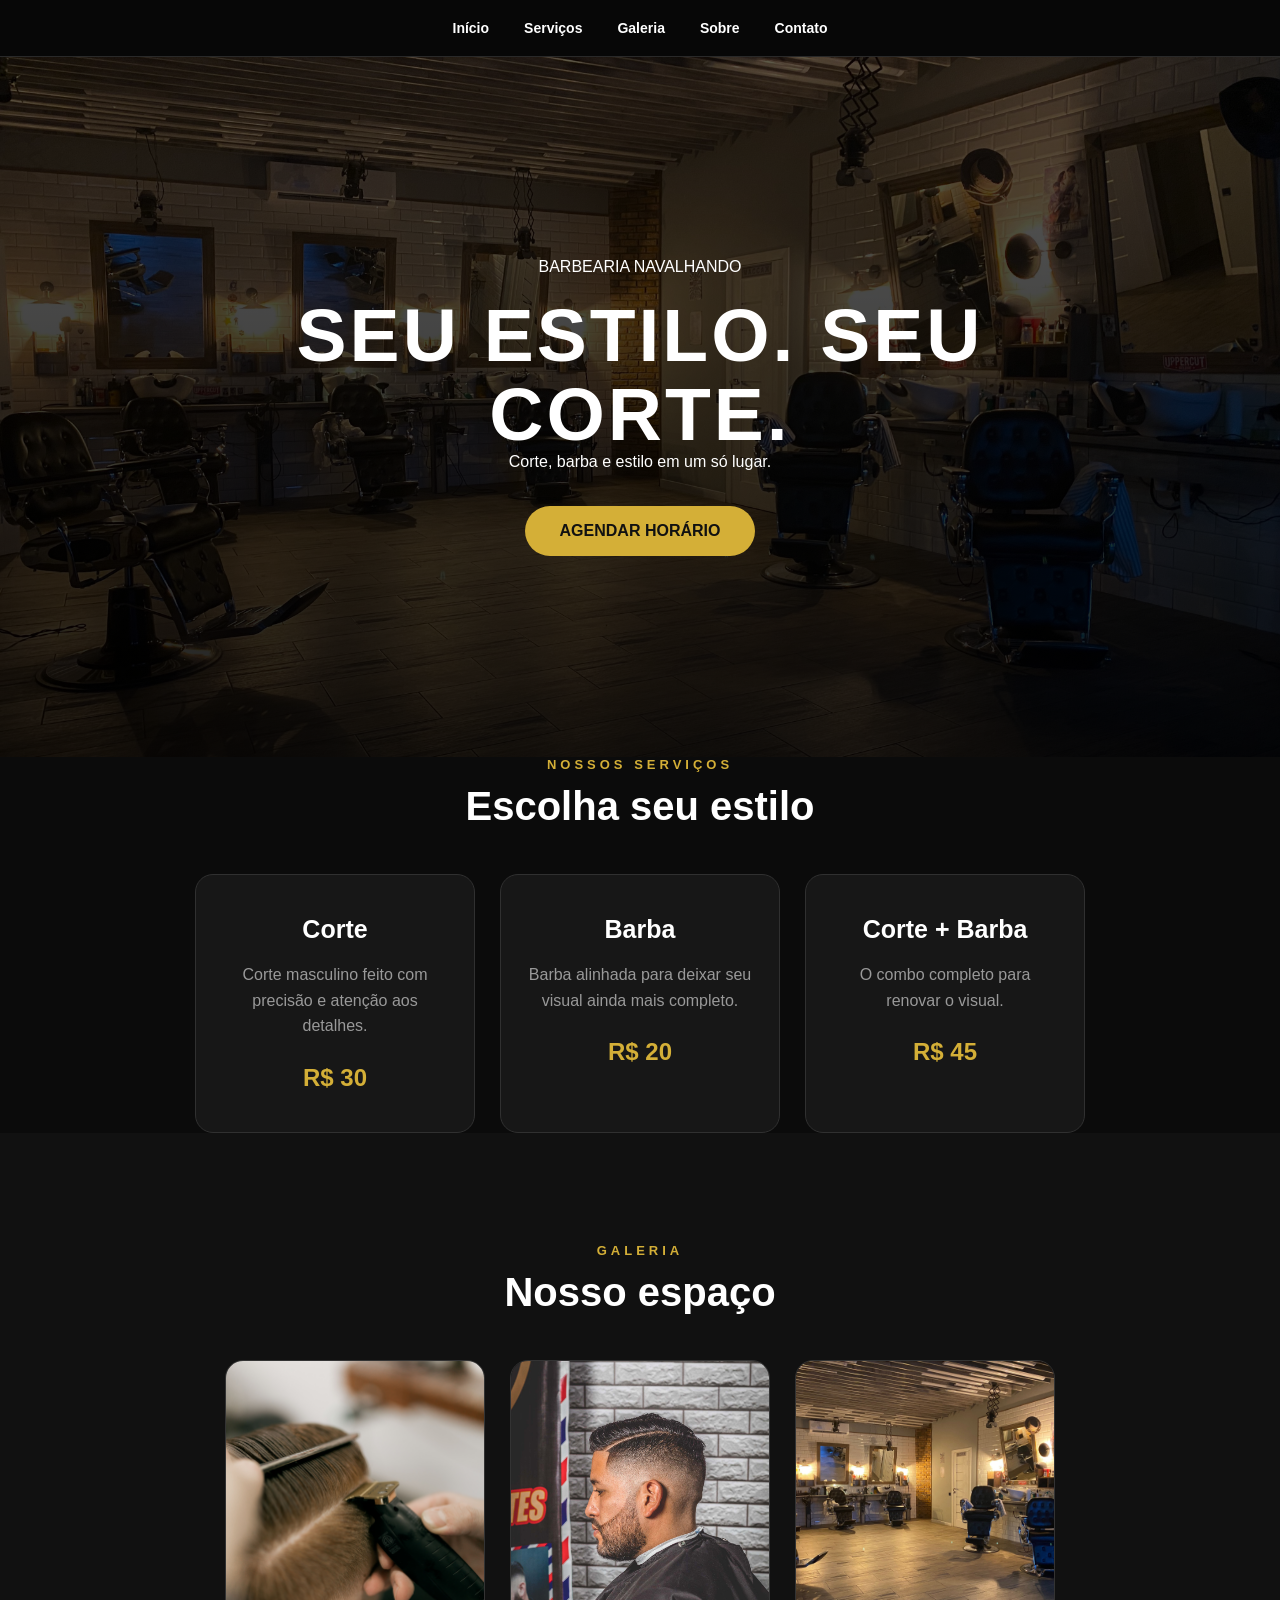
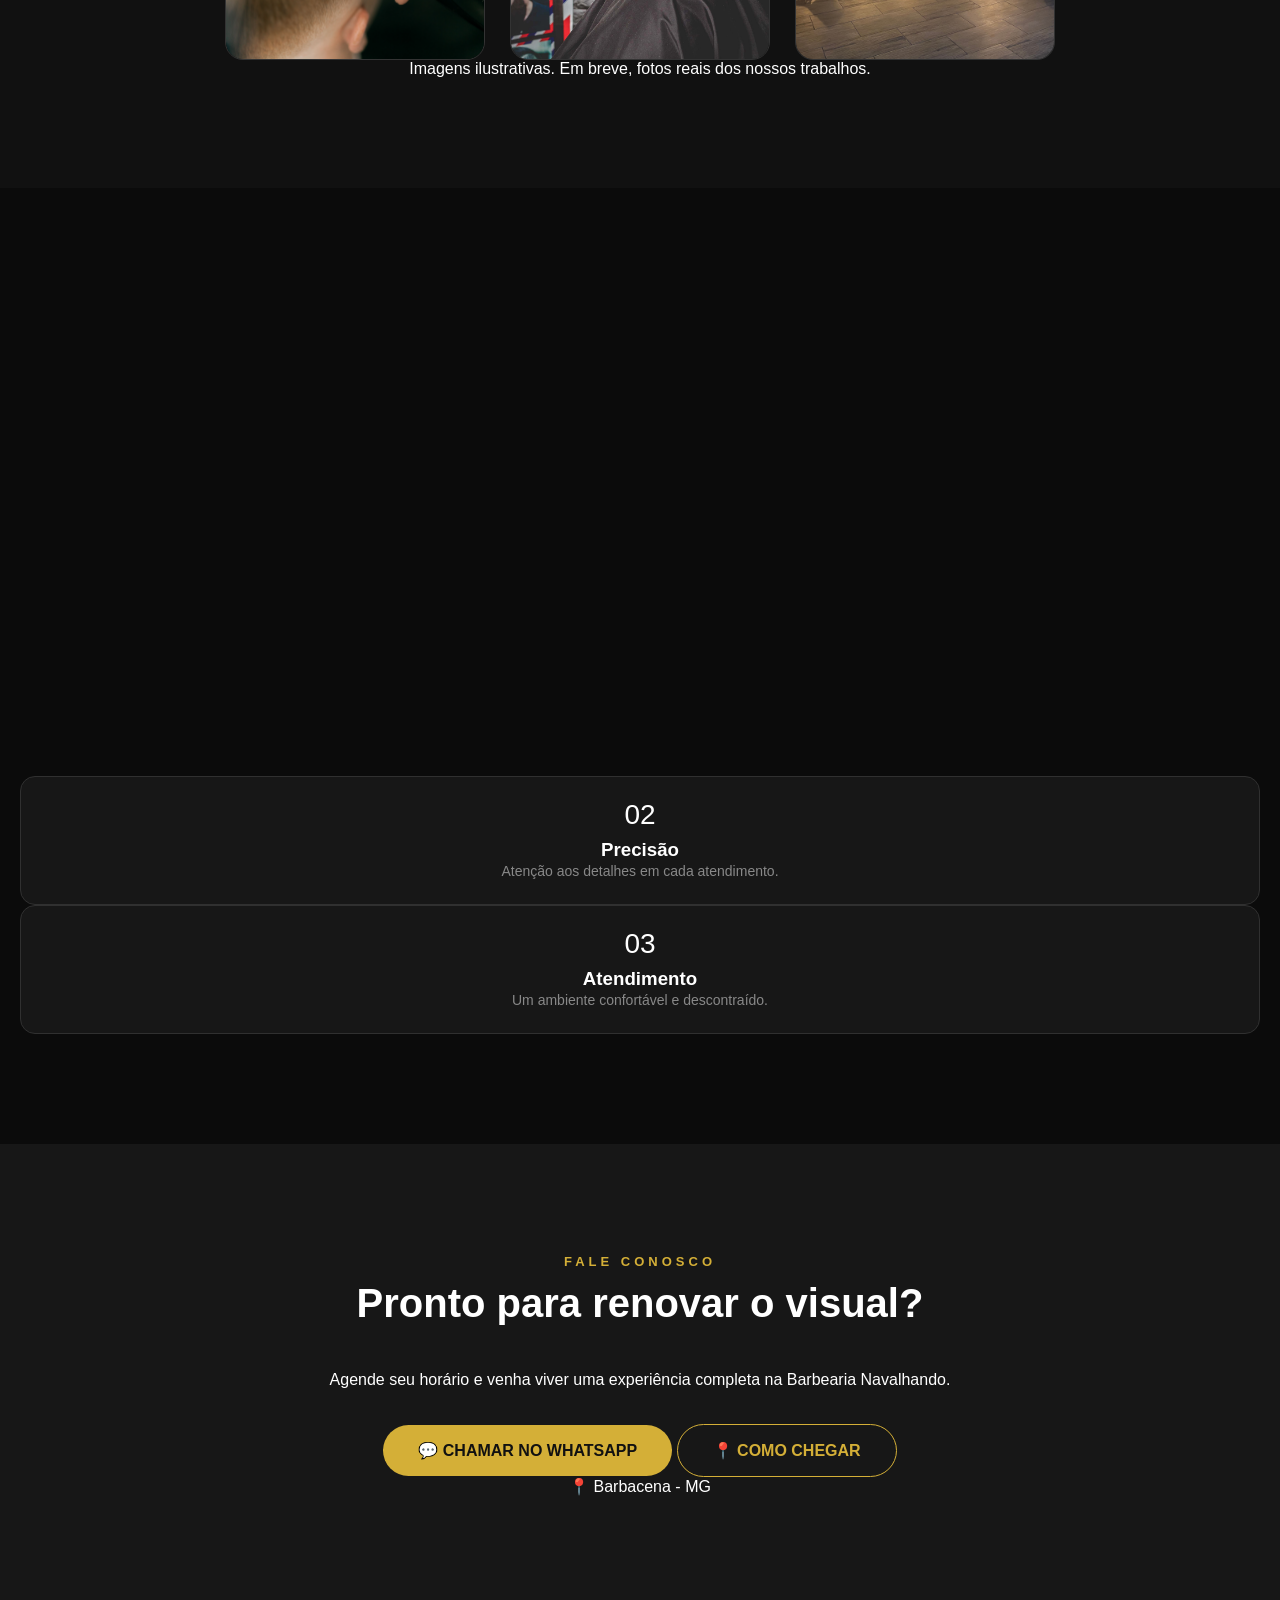
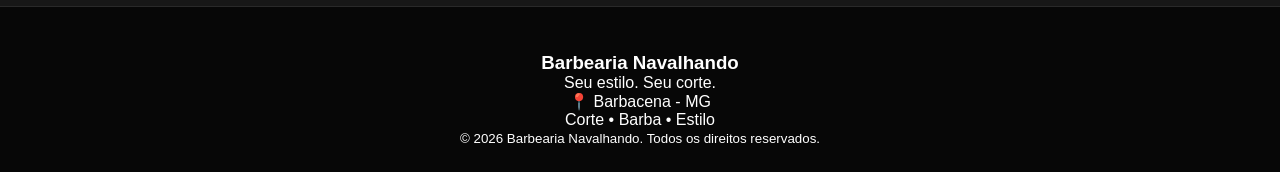
<file: index.html>
<!DOCTYPE html>
<html lang="pt-BR">
<head>
    <meta charset="UTF-8">
    <meta name="viewport" content="width=device-width, initial-scale=1.0">

    <title>Barbearia Navalhando | Barbacena - MG</title>

    <meta name="description" content="Barbearia Navalhando em Barbacena - MG. Corte, barba e estilo em um só lugar.">

    <link rel="stylesheet" href="style.css">
</head>

<body>

    <header class="topo">
        <nav class="menu">
            <a href="#inicio">Início</a>
            <a href="#servicos">Serviços</a>
            <a href="#galeria">Galeria</a>
            <a href="#sobre">Sobre</a>
            <a href="#contato">Contato</a>
        </nav>
    </header>

    <main>

        <section id="inicio" class="hero">
            <div class="hero-conteudo">
                <p class="subtitulo">BARBEARIA NAVALHANDO</p>

                <h1>Seu estilo. Seu corte.</h1>

                <p>
                    Corte, barba e estilo em um só lugar.
                </p>

                <a
                    class="botao"
                    href="https://wa.me/5532998400165?text=Ol%C3%A1!%20Gostaria%20de%20agendar%20um%20hor%C3%A1rio."
                    target="_blank"
                >
                    AGENDAR HORÁRIO
                </a>
            </div>
        </section>

        <section id="servicos" class="secao">
            <div class="container">

                <p class="titulo-pequeno">NOSSOS SERVIÇOS</p>

                <h2>Escolha seu estilo</h2>

                <div class="cards">

                    <div class="card animar">
                        <h3>Corte</h3>
                        <p>Corte masculino feito com precisão e atenção aos detalhes.</p>
                        <strong>R$ 30</strong>
                    </div>

                    <div class="card animar">
                        <h3>Barba</h3>
                        <p>Barba alinhada para deixar seu visual ainda mais completo.</p>
                        <strong>R$ 20</strong>
                    </div>

                    <div class="card animar">
                        <h3>Corte + Barba</h3>
                        <p>O combo completo para renovar o visual.</p>
                        <strong>R$ 45</strong>
                    </div>

                </div>
            </div>
        </section>

        <section id="galeria" class="secao galeria">
            <div class="container">

                <p class="titulo-pequeno">GALERIA</p>

                <h2>Nosso espaço</h2>

                <div class="fotos">

                    <div class="foto animar">
                        <img src="imagens/corte.jpg" alt="Corte de cabelo">
                    </div>

                    <div class="foto animar">
                        <img src="imagens/barba.jpg" alt="Barba">
                    </div>

                    <div class="foto animar">
                        <img
                            src="imagens/interior da barbearia.jpg"
                            alt="Interior da Barbearia Navalhando"
                        >
                    </div>

                </div>

                <p class="aviso">
                    Imagens ilustrativas. Em breve, fotos reais dos nossos trabalhos.
                </p>

            </div>
        </section>

        <section id="sobre" class="secao sobre">
            <div class="container">

                <div class="sobre-texto animar">

                    <p class="titulo-pequeno">SOBRE NÓS</p>

                    <h2>Mais que um corte. Uma experiência.</h2>

                    <p>
                        Na Barbearia Navalhando, cada detalhe importa.
                        Nosso objetivo é proporcionar um atendimento de qualidade
                        e deixar você pronto para qualquer ocasião.
                    </p>

                    <p>
                        Um ambiente pensado para quem gosta de cuidar do visual,
                        trocar uma ideia e sair satisfeito.
                    </p>

                </div>

                <div class="destaques">

                    <div class="destaque animar">
                        <span>01</span>
                        <h3>Estilo</h3>
                        <p>Visual pensado para combinar com você.</p>
                    </div>

                    <div class="destaque animar">
                        <span>02</span>
                        <h3>Precisão</h3>
                        <p>Atenção aos detalhes em cada atendimento.</p>
                    </div>

                    <div class="destaque animar">
                        <span>03</span>
                        <h3>Atendimento</h3>
                        <p>Um ambiente confortável e descontraído.</p>
                    </div>

                </div>

            </div>
        </section>

        <section id="contato" class="contato">
            <div class="container">

                <p class="titulo-pequeno">FALE CONOSCO</p>

                <h2>Pronto para renovar o visual?</h2>

                <p>
                    Agende seu horário e venha viver uma experiência completa
                    na Barbearia Navalhando.
                </p>

                <div class="botoes-contato">

                    <a
                        class="botao"
                        href="https://wa.me/5532998400165?text=Ol%C3%A1!%20Gostaria%20de%20agendar%20um%20hor%C3%A1rio."
                        target="_blank"
                    >
                        💬 CHAMAR NO WHATSAPP
                    </a>

                    <a
                        class="botao botao-secundario"
                        href="https://www.google.com/maps/search/?api=1&query=R.%20Egberto%20Halais%20Fran%C3%A7a%2C%20389%20-%20Valentim%20Prenassi%2C%20Barbacena%20-%20MG%2C%2036201-542"
                        target="_blank"
                    >
                        📍 COMO CHEGAR
                    </a>

                </div>

                <p class="localizacao">
                    📍 Barbacena - MG
                </p>

            </div>
        </section>

    </main>

    <footer class="rodape">
        <div class="container">

            <h3>Barbearia Navalhando</h3>

            <p>Seu estilo. Seu corte.</p>

            <p>📍 Barbacena - MG</p>

            <p>Corte • Barba • Estilo</p>

            <small>
                © 2026 Barbearia Navalhando. Todos os direitos reservados.
            </small>

        </div>
    </footer>

    <script src="script.js"></script>

</body>
</html>
</file>
<file: style.css>
/* ============================= */
/* CONFIGURAÇÕES GERAIS */
/* ============================= */
* {
    margin: 0;
    padding: 0;
    box-sizing: border-box;
}
html {
    scroll-behavior: smooth;
}
body {
    font-family: Arial, sans-serif;
    background: #0b0b0b;
    color: white;
    text-align: center;
}
a {
    -webkit-tap-highlight-color: transparent;
}
/* ============================= */
/* ANIMAÇÕES */
/* ============================= */
@keyframes aparecer {
    from {
        opacity: 0;
        transform: translateY(30px);
    }
    to {
        opacity: 1;
        transform: translateY(0);
    }
}
@keyframes aparecerLento {
    from {
        opacity: 0;
    }
    to {
        opacity: 1;
    }
}
/* ============================= */
/* MENU */
/* ============================= */
.menu {
    position: sticky;
    top: 0;
    z-index: 1000;
    display: flex;
    justify-content: center;
    gap: 35px;
    padding: 20px;
    background: rgba(8, 8, 8, 0.96);
    backdrop-filter: blur(10px);
    border-bottom: 1px solid #292929;
    animation: aparecerLento 0.8s ease;
}
.menu a {
    color: white;
    text-decoration: none;
    font-weight: bold;
    font-size: 14px;
    transition: 0.3s;
}
.menu a:hover {
    color: #d4af37;
}
/* ============================= */
/* INÍCIO */
/* ============================= */
#inicio {
    min-height: 700px;
    display: flex;
    align-items: center;
    justify-content: center;
    padding: 80px 20px;
    background:
        linear-gradient(
            rgba(0, 0, 0, 0.62),
            rgba(0, 0, 0, 0.92)
        ),
        url("imagens/interior da barbearia.jpg");
    background-size: cover;
    background-position: center;
    background-attachment: fixed;
}
.hero-conteudo {
    max-width: 800px;
}
.pequeno-titulo,
.titulo-pequeno {
    color: #d4af37;
    font-size: 13px;
    font-weight: bold;
    letter-spacing: 4px;
}
#inicio .pequeno-titulo {
    animation: aparecer 0.8s ease;
}
#inicio h1 {
    margin-top: 20px;
    font-size: 75px;
    line-height: 1.05;
    text-transform: uppercase;
    letter-spacing: 3px;
    animation: aparecer 1s ease;
}
.descricao {
    margin-top: 25px;
    font-size: 20px;
    color: #ccc;
    animation: aparecer 1.2s ease;
}
/* ============================= */
/* BOTÕES */
/* ============================= */
.botao {
    display: inline-block;
    margin-top: 35px;
    padding: 16px 35px;
    background: #d4af37;
    color: #111;
    text-decoration: none;
    font-weight: bold;
    border-radius: 30px;
    transition: 0.3s;
    animation: aparecer 1.4s ease;
}
.botao:hover {
    transform: translateY(-3px) scale(1.04);
    box-shadow:
        0 10px 30px rgba(212, 175, 55, 0.25);
}
/* ============================= */
/* TÍTULOS */
/* ============================= */
h2 {
    margin-top: 12px;
    margin-bottom: 45px;
    font-size: 40px;
}
/* ============================= */
/* SERVIÇOS */
/* ============================= */
.servicos {
    padding: 110px 20px;
}
.cards {
    display: flex;
    justify-content: center;
    align-items: stretch;
    gap: 25px;
    flex-wrap: wrap;
}
.card {
    width: 280px;
    padding: 40px 25px;
    background: #171717;
    border: 1px solid #303030;
    border-radius: 18px;
    transition: 0.4s;
    animation: aparecer 0.8s ease;
}
.card:hover {
    transform: translateY(-10px) scale(1.03);
    border-color: #d4af37;
    box-shadow:
        0 15px 35px rgba(0, 0, 0, 0.4);
}
.icone {
    font-size: 40px;
    margin-bottom: 20px;
    transition: 0.3s;
}
.card:hover .icone {
    transform: scale(1.15) rotate(-5deg);
}
.card h3 {
    font-size: 25px;
    margin-bottom: 18px;
}
.card p {
    color: #999;
    line-height: 1.6;
    margin-bottom: 25px;
}
.card strong {
    color: #d4af37;
    font-size: 24px;
}
/* ============================= */
/* GALERIA */
/* ============================= */
.galeria {
    padding: 110px 20px;
    background: #111;
}
.texto-galeria {
    color: #999;
    margin-top: -25px;
    margin-bottom: 45px;
}
.fotos {
    display: flex;
    justify-content: center;
    gap: 25px;
    flex-wrap: wrap;
}
.foto {
    width: 260px;
    height: 300px;
    overflow: hidden;
    border-radius: 18px;
    border: 1px solid #333;
    transition: 0.4s;
    animation: aparecer 0.9s ease;
    cursor: pointer;
}
.foto img {
    width: 100%;
    height: 100%;
    object-fit: cover;
    display: block;
    transition: 0.5s;
}
.foto:hover {
    transform: translateY(-8px) scale(1.03);
    border-color: #d4af37;
    box-shadow:
        0 15px 35px rgba(0, 0, 0, 0.5);
}
.foto:hover img {
    transform: scale(1.08);
}
.aviso-fotos {
    margin-top: 30px;
    color: #666;
    font-size: 13px;
}
/* ============================= */
/* MODAL DA GALERIA */
/* ============================= */
.tela-foto {
    position: fixed;
    top: 0;
    left: 0;
    width: 100%;
    height: 100%;
    background: rgba(0, 0, 0, 0.92);
    display: flex;
    align-items: center;
    justify-content: center;
    opacity: 0;
    visibility: hidden;
    transition: 0.3s;
    z-index: 2000;
    padding: 30px;
}
.tela-foto.ativa {
    opacity: 1;
    visibility: visible;
}
.tela-foto img {
    max-width: 80%;
    max-height: 80%;
    width: auto;
    height: auto;
    object-fit: contain;
    border-radius: 15px;
    box-shadow:
        0 0 40px rgba(0, 0, 0, 0.7);
}
.tela-foto span {
    position: absolute;
    top: 20px;
    right: 30px;
    font-size: 50px;
    color: white;
    cursor: pointer;
    line-height: 1;
    transition: 0.3s;
}
.tela-foto span:hover {
    color: #d4af37;
    transform: scale(1.1);
}
/* ============================= */
/* SOBRE */
/* ============================= */
.sobre {
    padding: 110px 20px;
    background: #0b0b0b;
}
.sobre-conteudo {
    max-width: 1050px;
    margin: auto;
    display: flex;
    align-items: center;
    justify-content: space-between;
    gap: 70px;
    text-align: left;
}
.sobre-texto {
    max-width: 560px;
}
.sobre-texto h2 {
    margin-top: 15px;
    margin-bottom: 30px;
    font-size: 42px;
    line-height: 1.15;
}
.sobre-texto p:not(.titulo-pequeno) {
    color: #999;
    font-size: 17px;
    line-height: 1.8;
    margin-bottom: 20px;
}
.sobre-destaques {
    width: 330px;
    display: flex;
    flex-direction: column;
    gap: 18px;
}
.destaque {
    padding: 22px;
    background: #171717;
    border: 1px solid #303030;
    border-radius: 15px;
    transition: 0.3s;
}
.destaque:hover {
    transform: translateX(8px);
    border-color: #d4af37;
}
.destaque span {
    font-size: 28px;
    display: block;
    margin-bottom: 8px;
}
.destaque strong {
    display: block;
    color: white;
    font-size: 19px;
    margin-bottom: 5px;
}
.destaque p {
    color: #888;
    font-size: 14px;
    line-height: 1.5;
}
/* ============================= */
/* CONTATO */
/* ============================= */
.contato {
    padding: 110px 20px;
    background: #171717;
}
.contato-conteudo {
    max-width: 1050px;
    margin: auto;
    display: flex;
    align-items: center;
    justify-content: space-between;
    gap: 60px;
    text-align: left;
}
.contato-texto {
    max-width: 600px;
}
.contato-texto h2 {
    font-size: 45px;
    margin-top: 15px;
    margin-bottom: 20px;
}
.contato-texto p:not(.titulo-pequeno) {
    color: #999;
    font-size: 17px;
    line-height: 1.7;
}
.contato-acoes {
    display: flex;
    flex-direction: column;
    align-items: stretch;
    gap: 15px;
    min-width: 280px;
}
.contato-acoes .botao {
    margin-top: 0;
    text-align: center;
}
.botao-secundario {
    background: transparent;
    color: #d4af37;
    border: 1px solid #d4af37;
}
.botao-secundario:hover {
    background: #d4af37;
    color: #111;
}
/* ============================= */
/* RODAPÉ */
/* ============================= */
footer {
    padding: 45px 20px 25px;
    background: #070707;
    border-top: 1px solid #292929;
}
.footer-conteudo {
    max-width: 1050px;
    margin: auto;
    display: flex;
    justify-content: space-between;
    align-items: center;
    gap: 30px;
    text-align: left;
}
.footer-conteudo h3 {
    font-size: 20px;
    margin-bottom: 8px;
}
.footer-conteudo p {
    color: #666;
    font-size: 14px;
    margin: 5px 0;
}
.footer-local {
    text-align: right;
}
.footer-linha {
    max-width: 1050px;
    margin: 30px auto 20px;
    border-top: 1px solid #222;
}
.copyright {
    color: #444;
    font-size: 12px;
}
/* ============================= */
/* ANIMAÇÕES AO ROLAR */
/* ============================= */
.animar {
    opacity: 0;
    transform: translateY(40px);
    transition:
        opacity 0.8s ease,
        transform 0.8s ease;
}
.animar.visivel {
    opacity: 1;
    transform: translateY(0);
}
/* ============================= */
/* CELULAR */
/* ============================= */
@media (max-width: 600px) {
    .menu {
        gap: 8px;
        padding: 15px 5px;
        flex-wrap: wrap;
    }
    .menu a {
        font-size: 12px;
    }
    #inicio {
        min-height: 600px;
        background-attachment: scroll;
    }
    #inicio h1 {
        font-size: 45px;
    }
    .descricao {
        font-size: 17px;
    }
    h2 {
        font-size: 32px;
    }
    .cards {
        flex-direction: column;
        align-items: center;
    }
    .card {
        width: 90%;
    }
    .fotos {
        flex-direction: column;
        align-items: center;
    }
    .foto {
        width: 90%;
        max-width: 300px;
        height: 380px;
    }
    .sobre-conteudo {
        flex-direction: column;
        gap: 45px;
        text-align: center;
    }
    .sobre-texto h2 {
        font-size: 34px;
    }
    .sobre-destaques {
        width: 100%;
        max-width: 350px;
    }
    .destaque:hover {
        transform: translateY(-5px);
    }
    .contato-conteudo {
        flex-direction: column;
        text-align: center;
    }
    .contato-texto h2 {
        font-size: 34px;
    }
    .contato-acoes {
        width: 100%;
        max-width: 350px;
    }
    .footer-conteudo {
        flex-direction: column;
        text-align: center;
    }
    .footer-local {
        text-align: center;
    }
}
</file>
